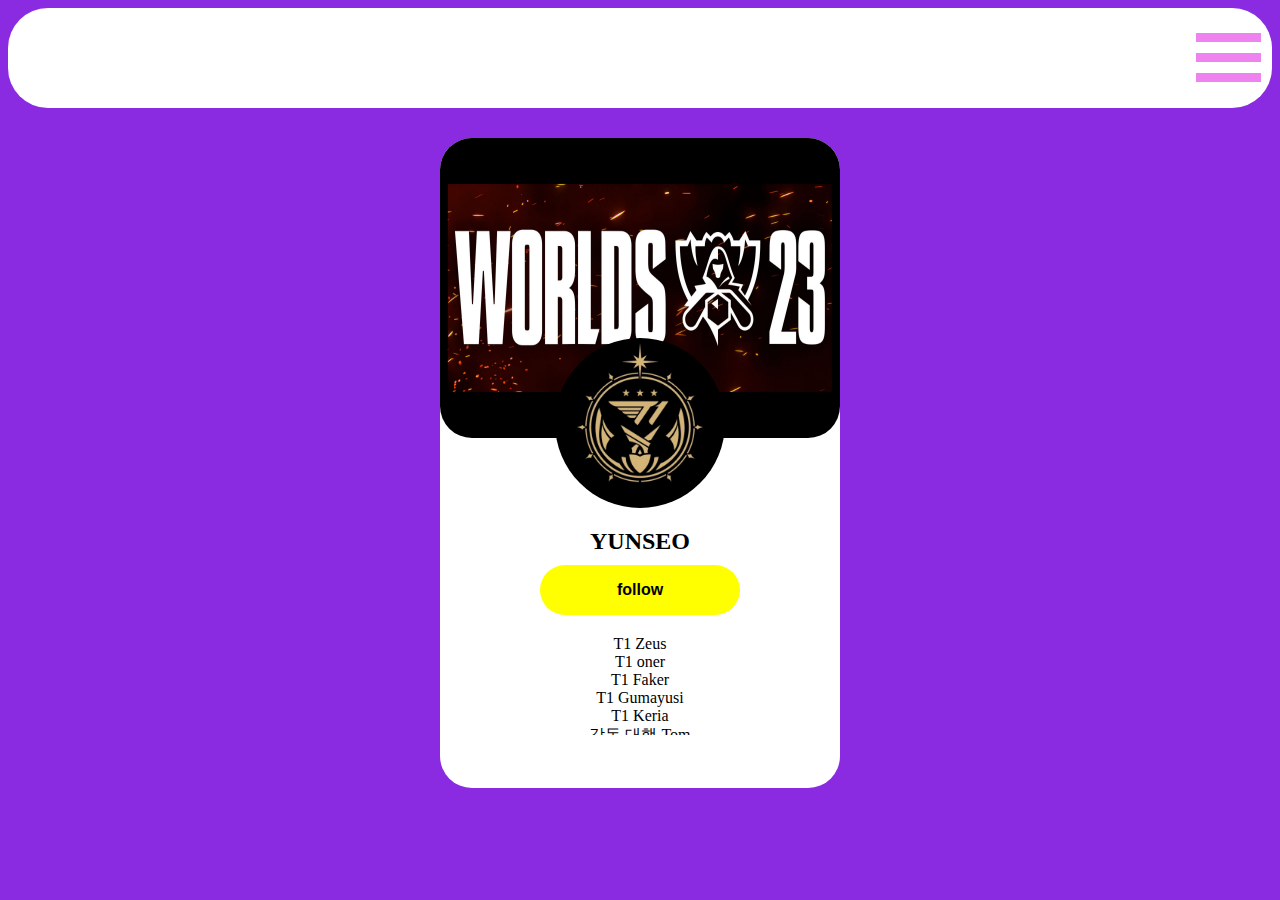
<file: index.html>
<!DOCTYPE html>
<html lang="en">
  <head>
    <meta charset="UTF-8" />
    <meta name="viewport" content="width=device-width, initial-scale=1.0" />
    <link rel="stylesheet" href="Essey.css" />
    <title>tlqkf</title>
  </head>
  <body>
    <div class="menu">
      <label>
        <input class="toggle" type="checkbox" />
        <div class="hamburger"></div>
      </label>
    </div>

    <div class="container">
      <div class="banner">
        <div class="profile"></div> </div>

        <h2 class="name">YUNSEO</h2>
        <form action="B.html">
        <div class="button">
        <button class="follow">follow</button></div></form>
        <div class="Cbal">
              T1 Zeus <br>
              T1 oner <br>
              T1 Faker <br>
              T1 Gumayusi <br>
              T1 Keria <br>
              감독 대행 Tom <br>
              코치 Roach <br>
              T1
        </div>
      </div>
    </div>
  </body>
</html>
</file>
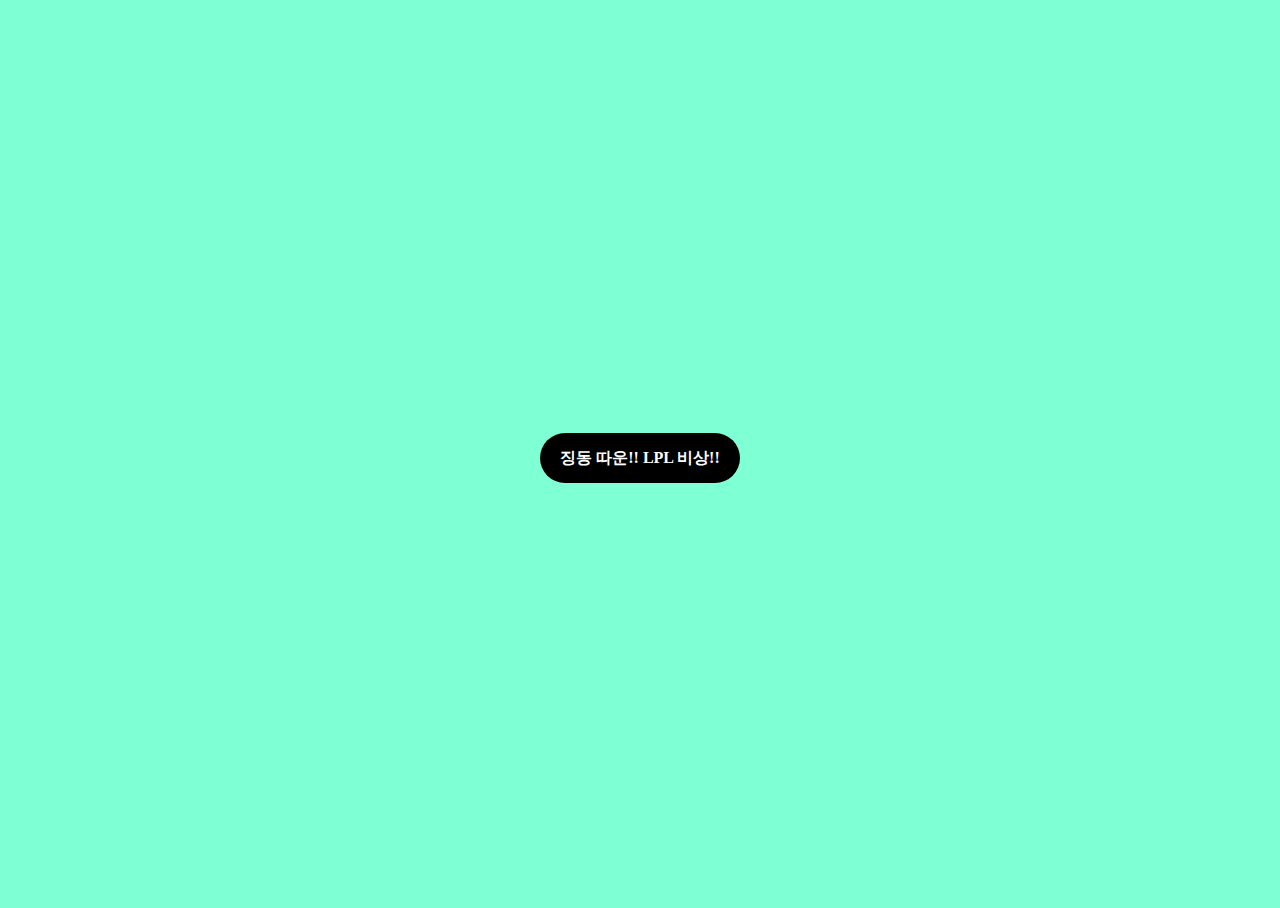
<file: B.html>
<!DOCTYPE html>
<html lang="en">
  <head>
    <meta charset="UTF-8" />
    <meta name="viewport" content="width=device-width, initial-scale=1.0" />
    <link rel="stylesheet" href="B.css" />
    <title>Document</title>
  </head>
  <body>
    <div class="text_box">징동 따운!! LPL 비상!!</div>
  </body>
</html>
</file>
<file: Essey.css>
:root {
  --body-bg: blueviolet;
  --hamburger-bg: blueviolet;
  --temp-bg: violet;
}
body {
  background-color: var(--body-bg);
  display: flex;
  flex-direction: column;
  align-items: center;
}
.menu {
  width: 100%;
  height: 100px;
  background: white;
  position: relative;
  border-radius: 40px;
}
.hamburger,
.hamburger::before,
.hamburger::after {
  position: absolute;
  width: 65px;
  height: 9px;
  transition: 0.5s;
  background: var(--temp-bg);
  margin-left: 94%;
}
.hamburger::before,
.hamburger::after {
  content: "";
  margin-left: 0%;
}
.hamburger {
  top: 45%;
}
.hamburger::before {
  top: -20px;
}
.hamburger::after {
  top: 20px;
}
.toggle:checked ~ .hamburger::after {
  top: 0;
  transform: rotate(225deg);
}
.toggle:checked ~ .hamburger::before {
  top: 0;
  transform: rotate(135deg);
}
.toggle:checked ~ .hamburger {
  background: white;
}
.toggle {
  opacity: 0;
}

.container {
  margin-top: 30px;
  background-color: white;
  width: 400px;
  height: 650px;
  border-radius: 2rem;
}
.banner {
  background-image: url(worlds.jpg);
  background-size: 400px 300px;

  width: 400px;
  height: 300px;

  display: flex;
  justify-content: center;
  border-radius: 2rem;
  /* border-radius: 10px; */
}
.profile {
  height: 170px;
  width: 170px;

  border-radius: 300px;

  background-image: url(다운로드.jpg);
  background-size: 170px 170px;

  position: relative;
  top: 200px;

  transition: transform 1s ease-in-out;
}

.profile:hover {
  transform: scale(1.2);
}
.name {
  margin-top: 90px;
  text-align: center;
}
.button {
  display: flex;
  justify-content: center;
}
.follow {
  margin-top: -10px;
  height: 50px;
  width: 200px;
  background-color: yellow;
  border-radius: 50px;
  border: none;
  font-size: medium;
  font-weight: bold;
}
.follow:active {
  transform: scale(1.1);
}
.Cbal {
  height: 100px;
  margin: 20px;
  overflow: auto;
  text-align: center;
}
</file>
<file: B.css>
html,
body {
  height: 100%;
}
body {
  background-color: aquamarine;
  display: flex;
  justify-content: center;
  align-items: center;
}
.text_box {
  display: block;
  width: 200px;
  height: 50px;
  background-color: black;
  color: white;
  border-radius: 50px;
  font-weight: bold;
  display: flex;
  justify-content: center;
  align-items: center;
}
</file>
